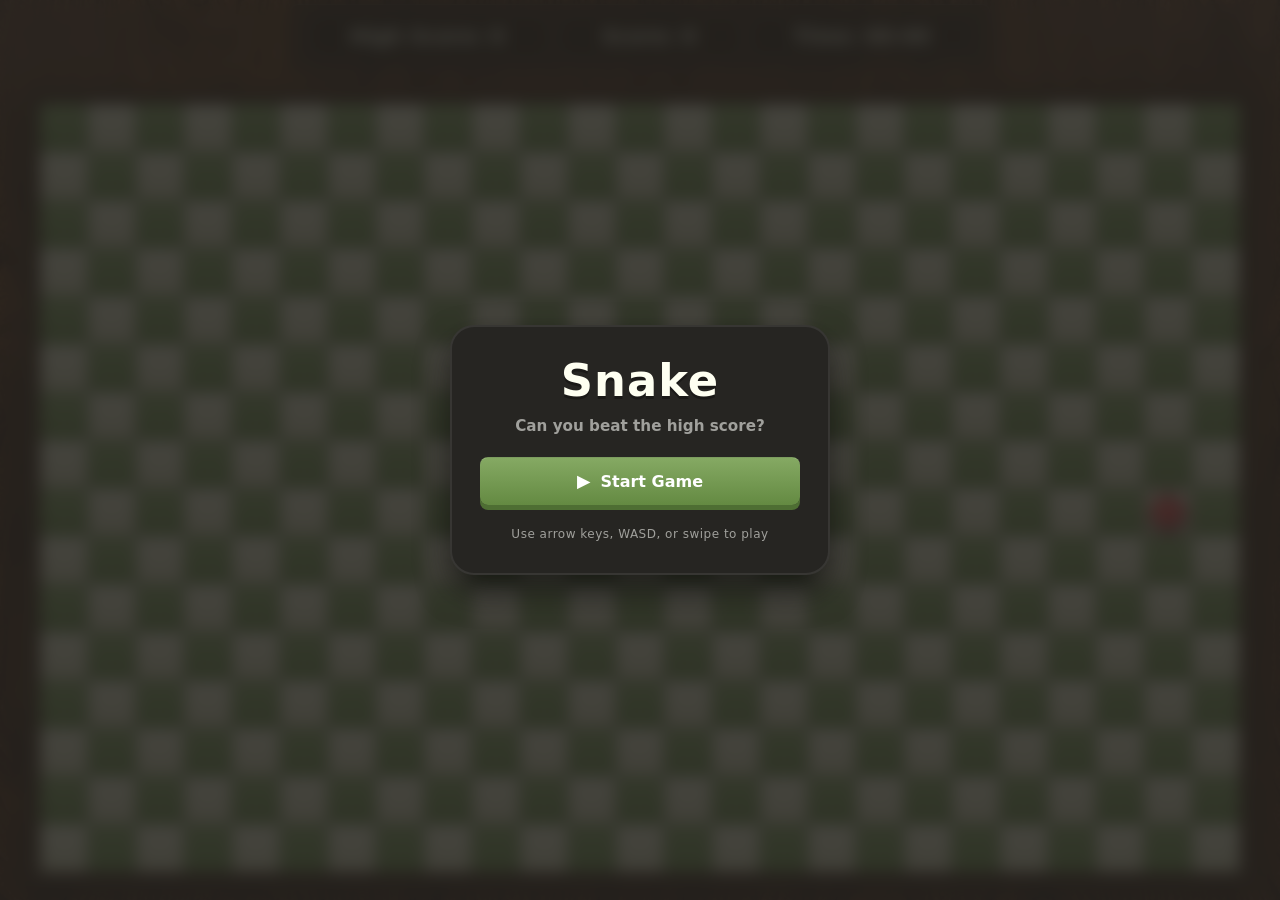
<file: snake game/index.html>
<!DOCTYPE html>
<html lang="en">

<head>
    <meta charset="UTF-8">
    <meta name="viewport" content="width=device-width, initial-scale=1.0, user-scalable=no, viewport-fit=cover">
    <title>Snake Game</title>
    <link rel="stylesheet" href="style.css">
</head>

<body>
    <main>
        <section>
            <div class="infos">
                <div class="info">
                    <h3>High Score: <span id="hscore">0</span></h3>
                </div>
                <div class="info">
                    <h3>Score: <span id="score">0</span></h3>
                </div>
                <div class="info">
                    <h3>Time: <span id="time">00-00</span></h3>
                </div>
            </div>

            <div id="board"></div>
            <p class="swipe-hint">Swipe on the board to control the snake</p>

            <!-- Start Screen Overlay -->
            <div id="start-screen" class="overlay" role="dialog" aria-label="Start Game Screen">
                <div class="overlay-card" id="start-card">
                    <h1 class="overlay-title">Snake</h1>
                    <p class="overlay-subtitle">Can you beat the high score?</p>
                    <button id="start-btn" class="btn-primary overlay-btn">
                        <span class="btn-icon">▶</span> Start Game
                    </button>
                    <p class="swipe-hint" style="display:block;margin-top:4px;">Use arrow keys, WASD, or swipe to play
                    </p>
                </div>

            </div>

            <!-- Game Over Screen Overlay -->
            <div id="game-over-screen" class="overlay hidden" role="dialog" aria-label="Game Over Screen">
                <div class="overlay-card" id="gameover-card">
                    <div class="gameover-icon">💀</div>
                    <h1 class="overlay-title gameover-title">Game Over</h1>
                    <div class="score-panel">
                        <div class="score-item">
                            <span class="score-label">Score</span>
                            <span class="score-value" id="final-score-display">0</span>
                        </div>
                        <div class="score-divider"></div>
                        <div class="score-item">
                            <span class="score-label">Best</span>
                            <span class="score-value" id="final-hscore-display">0</span>
                        </div>
                    </div>
                    <button id="restart-btn" class="btn-primary overlay-btn">
                        <span class="btn-icon">↺</span> Play Again
                    </button>
                    <p class="swipe-hint" style="display:block;margin-top:2px;">Press any direction key or swipe to
                        restart</p>
                </div>
            </div>
        </section>
    </main>
    <script src="script.js"></script>
</body>

</html>
</file>
<file: snake game/style.css>
* {
     margin: 0;
     padding: 0;
     box-sizing: border-box;
 }

 :root {
     --bckgrnd-primary: #302E2B;
     --bckgrnd-secondary: #262522;
     --text-primary: #FEFFF1;
     --text-muted: #A0A09C;

     --cube1: #739552;
     --cube2: #EBECD0;

     --border-radius-1: 8px;
     --board-border-width: 12px;
     --board-border-color: #2b1408;

     /* Button Primary (cube1 / green) */
     --btn1-bg-top: #85a963;
     --btn1-bg-bottom: #648a42;
     --btn1-text-color: #ffffff;
     --btn1-font-family: inherit;
     --btn1-font-size: 1rem;
     --btn1-font-weight: 700;
     --btn1-padding: 12px 28px;
     --btn1-radius: 8px;
     --btn1-top-highlight: rgba(255, 255, 255, 0.15);
     --btn1-bottom-shadow: #4e6e33;

     /* Button Secondary (cube2 / cream) */
     --btn2-bg-top: #f4f5e0;
     --btn2-bg-bottom: #d8d9b8;
     --btn2-text-color: #302E2B;
     --btn2-font-family: inherit;
     --btn2-font-size: 1rem;
     --btn2-font-weight: 700;
     --btn2-padding: 12px 28px;
     --btn2-radius: 8px;
     --btn2-top-highlight: rgba(255, 255, 255, 0.4);
     --btn2-bottom-shadow: #b0b19a;

     /* Responsive block size range */
     --block-size-min: 26px;
     --block-size-max: 50px;
 }

 /* ---- Responsive Breakpoints via Media Queries ---- */
 @media (max-width: 768px) {
     :root {
         --board-border-width: 8px;
         --btn1-font-size: 0.95rem;
         --btn1-padding: 10px 22px;
         --btn2-font-size: 0.95rem;
         --btn2-padding: 10px 22px;
         --block-size-min: 24px;
         --block-size-max: 40px;
     }
 }

 @media (max-width: 480px) {
     :root {
         --board-border-width: 6px;
         --btn1-font-size: 0.9rem;
         --btn1-padding: 10px 18px;
         --btn2-font-size: 0.9rem;
         --btn2-padding: 10px 18px;
         --block-size-min: 22px;
         --block-size-max: 34px;
     }
 }

 @media (max-width: 360px) {
     :root {
         --board-border-width: 5px;
         --block-size-min: 20px;
         --block-size-max: 28px;
     }
 }

 html,
 body {
     height: 100%;
     height: 100dvh;
     width: 100%;
     background: url('wood_texture.png') center / cover no-repeat fixed, #2b1408;
     color: var(--text-primary);
     font-family: system-ui, -apple-system, BlinkMacSystemFont, 'Segoe UI', Roboto, Oxygen, Ubuntu, Cantarell, 'Open Sans', 'Helvetica Neue', sans-serif;
     overflow: hidden;
     -webkit-tap-highlight-color: transparent;
     -webkit-user-select: none;
     user-select: none;
     -webkit-touch-callout: none;
     touch-action: manipulation;
 }

 main,
 section {
     height: 100%;
     height: 100dvh;
     width: 100%;
     display: flex;
     flex-direction: column;
     align-items: center;
 }

 section {
     position: relative;
     padding: env(safe-area-inset-top, 8px) env(safe-area-inset-right, 8px) env(safe-area-inset-bottom, 8px) env(safe-area-inset-left, 8px);
     gap: 8px;
 }

 /* ---- Info Bar ---- */
 section .infos {
     width: 95%;
     max-width: 700px;
     display: flex;
     justify-content: space-between;
     align-items: center;
     flex-wrap: wrap;
     gap: 8px;
     margin-top: 4px;
     background: rgba(0, 0, 0, 0.45);
     backdrop-filter: blur(10px);
     -webkit-backdrop-filter: blur(10px);
     padding: 10px 14px;
     border-radius: var(--border-radius-1);
     border: 1px solid rgba(255, 255, 255, 0.15);
     box-shadow: 0 4px 15px rgba(0, 0, 0, 0.5);
     flex-shrink: 0;
 }

 section .info {
     flex: 1 1 auto;
     min-width: 70px;
     text-align: center;
     padding: 8px 12px;
     font-size: clamp(0.75rem, 2vw, 1.25rem);
     transition: all 0.15s ease-in-out;
     border-radius: var(--border-radius-1);
     border: 1px solid rgba(255, 255, 255, 0.2);
     background: rgba(0, 0, 0, 0.3);
     white-space: nowrap;
 }

 .info h3 {
     font-size: inherit;
     font-weight: 600;
     margin: 0;
     letter-spacing: 0.3px;
 }

 .info:hover {
     background: rgba(255, 255, 255, 0.1);
     border-color: rgba(255, 255, 255, 0.4);
 }

 /* ---- Board ---- */
 #board {
     flex-shrink: 0;
     border: var(--board-border-width) solid var(--board-border-color);
     box-shadow: inset 0 0 15px rgba(0, 0, 0, 0.8), 0 10px 30px rgba(0, 0, 0, 0.7);
     border-radius: 8px;
     overflow: hidden;
     display: grid;
     margin: auto;
     background: var(--bckgrnd-primary);
 }

 .block {
     border: 1px solid rgba(48, 46, 43, 0.5);
     aspect-ratio: 1 / 1;
 }

 .block1 {
     background: linear-gradient(to bottom, #85a963, #648a42);
     box-shadow: inset 0 1px 0 rgba(255, 255, 255, 0.15);
 }

 .block2 {
     background: linear-gradient(to bottom, #f4f5e0, #d8d9b8);
     box-shadow: inset 0 1px 0 rgba(255, 255, 255, 0.4);
 }

 /* ============ Game Elements ============ */
 .snake {
     position: relative;
     z-index: 2;
 }

 .snake::before {
     content: '';
     position: absolute;
     inset: 3px;
     background: radial-gradient(circle at 35% 35%, #52b788, #2d6a4f 70%, #1b4332);
     border-radius: 8px;
     box-shadow: 0 5px 8px rgba(0, 0, 0, 0.55), inset 0 2px 4px rgba(255, 255, 255, 0.4), inset 0 -2px 5px rgba(0, 0, 0, 0.5);
     z-index: 3;
 }

 .snake-tail::before {
     inset: 6px;
     border-radius: 12px;
 }

 .snake-head::before {
     content: '';
     position: absolute;
     inset: 1px;
     background: radial-gradient(circle at 40% 35%, #74c69d, #1b4332 75%, #081c15);
     box-shadow: 0 6px 12px rgba(0, 0, 0, 0.65), inset 0 2px 4px rgba(255, 255, 255, 0.6);
     z-index: 5;
 }

 .snake-head.head-up::before {
     border-radius: 18px 18px 6px 6px;
 }

 .snake-head.head-down::before {
     border-radius: 6px 6px 18px 18px;
 }

 .snake-head.head-left::before {
     border-radius: 18px 6px 6px 18px;
 }

 .snake-head.head-right::before {
     border-radius: 6px 18px 18px 6px;
 }

 .snake-head::after {
     content: '';
     position: absolute;
     width: 6px;
     height: 6px;
     background-color: #ffffff;
     border-radius: 50%;
     z-index: 10;
 }

 .snake-head.head-up::after {
     top: 7px;
     left: 11px;
     box-shadow: 18px 0 0 #ffffff, inset 2px 1px 0 #081c15, 20px 1px 0 #081c15;
 }

 .snake-head.head-down::after {
     bottom: 7px;
     left: 11px;
     box-shadow: 18px 0 0 #ffffff, inset 2px 1px 0 #081c15, 20px 1px 0 #081c15;
 }

 .snake-head.head-left::after {
     left: 7px;
     top: 11px;
     box-shadow: 0 18px 0 #ffffff, inset 1px 2px 0 #081c15, 1px 20px 0 #081c15;
 }

 .snake-head.head-right::after {
     right: 7px;
     top: 11px;
     box-shadow: 0 18px 0 #ffffff, inset 1px 2px 0 #081c15, 1px 20px 0 #081c15;
 }

 .food {
     position: relative;
     z-index: 3;
 }

 .food::before {
     content: '';
     position: absolute;
     inset: 6px;
     background: radial-gradient(circle at 35% 35%, #ff5252, #e63946 65%, #9a0007);
     border-radius: 50% 50% 45% 45%;
     box-shadow: 0 6px 12px rgba(0, 0, 0, 0.65), 0 0 15px rgba(230, 57, 70, 0.6), inset 0 -3px 4px rgba(0, 0, 0, 0.35);
     z-index: 4;
 }

 .food::after {
     content: '';
     position: absolute;
     top: 2px;
     left: 48%;
     transform: translateX(-50%);
     width: 3px;
     height: 6px;
     background-color: #4a2c11;
     border-radius: 2px 2px 0 0;
     box-shadow: 3px 1px 0 #2a9d8f;
     z-index: 5;
 }

 /* ---- Animations ---- */
 @keyframes overlayFadeIn {
     from {
         opacity: 0;
     }

     to {
         opacity: 1;
     }
 }

 @keyframes popIn {
     0% {
         opacity: 0;
         transform: scale(0.8) translateY(20px);
     }

     100% {
         opacity: 1;
         transform: scale(1) translateY(0);
     }
 }

 @keyframes floatBounce {

     0%,
     100% {
         transform: translateY(0);
     }

     50% {
         transform: translateY(-8px);
     }
 }

 @keyframes skullWiggle {

     0%,
     100% {
         transform: rotate(0deg) scale(1);
     }

     25% {
         transform: rotate(-10deg) scale(1.1);
     }

     75% {
         transform: rotate(10deg) scale(1.1);
     }
 }

 @keyframes btnGlow {

     0%,
     100% {
         box-shadow: 0 5px 0 #4e6e33, 0 0 0 rgba(133, 169, 99, 0);
     }

     50% {
         box-shadow: 0 5px 0 #4e6e33, 0 0 16px rgba(133, 169, 99, 0.4);
     }
 }

 /* ---- Overlay Container ---- */
 .overlay {
     position: absolute;
     inset: 0;
     z-index: 20;
     display: flex;
     flex-direction: column;
     align-items: center;
     justify-content: center;
     background: rgba(38, 37, 34, 0.85);
     backdrop-filter: blur(8px);
     -webkit-backdrop-filter: blur(8px);
     animation: overlayFadeIn 0.25s ease-out both;
     padding: 16px;
 }

 .overlay.hidden {
     display: none;
 }

 .overlay-particles {
     position: absolute;
     inset: 0;
     width: 100%;
     height: 100%;
     pointer-events: none;
     z-index: 0;
 }

 /* ---- Glass Card ---- */
 .overlay-card {
     position: relative;
     z-index: 1;
     width: 90%;
     max-width: 380px;
     background-color: var(--bckgrnd-secondary);
     border: 2px solid rgba(255, 255, 255, 0.08);
     border-radius: 24px;
     padding: clamp(20px, 4vw, 32px) clamp(18px, 3.5vw, 28px);
     display: flex;
     flex-direction: column;
     align-items: center;
     gap: clamp(12px, 2vw, 18px);
     box-shadow: 0 16px 32px rgba(0, 0, 0, 0.5);
     animation: popIn 0.4s cubic-bezier(0.175, 0.885, 0.32, 1.275) both;
 }

 @media (max-width: 480px) {
     .overlay-card {
         width: 94%;
         max-width: 340px;
         border-radius: 18px;
         padding: 18px 14px;
         gap: 10px;
     }
 }

 @media (max-width: 360px) {
     .overlay-card {
         width: 96%;
         max-width: 300px;
         border-radius: 14px;
         padding: 14px 10px;
         gap: 8px;
     }
 }

 /* ---- Snake Header Icon ---- */
 .overlay-snake-icon {
     display: flex;
     gap: 8px;
     align-items: center;
     animation: floatBounce 2s ease-in-out infinite;
     margin-bottom: 2px;
 }

 .snake-dot {
     width: clamp(14px, 2.5vw, 18px);
     height: clamp(14px, 2.5vw, 18px);
     background-color: var(--cube1);
     border-radius: 6px;
     box-shadow: 0 3px 0 #4e6e33;
 }

 .snake-head-dot {
     width: clamp(18px, 3vw, 22px);
     height: clamp(18px, 3vw, 22px);
     background-color: #85a963;
     border-radius: 8px;
     box-shadow: 0 3px 0 #4e6e33;
 }

 /* ---- Typography ---- */
 .overlay-title {
     font-size: clamp(2rem, 5vw, 2.8rem);
     font-weight: 800;
     color: var(--text-primary);
     letter-spacing: 1px;
     margin: 0;
     line-height: 1;
     text-shadow: 0 3px 0 rgba(0, 0, 0, 0.3);
 }

 .overlay-subtitle {
     font-size: clamp(0.8rem, 1.8vw, 0.95rem);
     color: var(--text-muted);
     font-weight: 600;
     margin: -4px 0 4px 0;
     text-align: center;
 }

 /* ---- Buttons ---- */
 .btn-primary {
     width: 100%;
     font-family: inherit;
     font-size: var(--btn1-font-size, 1.1rem);
     font-weight: var(--btn1-font-weight, 700);
     color: var(--btn1-text-color, #ffffff);
     background: linear-gradient(to bottom, var(--btn1-bg-top, #85a963), var(--btn1-bg-bottom, #648a42));
     box-shadow: 0 5px 0 #4e6e33;
     border: none;
     border-top: 1px solid var(--btn1-top-highlight, rgba(255, 255, 255, 0.25));
     border-radius: var(--btn1-radius, 12px);
     padding: clamp(12px, 2.5vw, 14px) clamp(20px, 4vw, 24px);
     display: inline-flex;
     align-items: center;
     justify-content: center;
     gap: 10px;
     cursor: pointer;
     user-select: none;
     transition: transform 0.1s ease, filter 0.15s ease;
     min-height: 44px;
     -webkit-tap-highlight-color: transparent;
 }

 .btn-primary:hover {
     filter: brightness(1.08);
 }

 .btn-primary:active {
     transform: translateY(4px);
     box-shadow: 0 1px 0 var(--btn1-bottom-shadow, #4e6e33);
 }

 .overlay-btn {
     animation: btnGlow 2.5s ease-in-out infinite;
 }

 .btn-icon {
     font-size: 1.1em;
     line-height: 1;
 }

 /* ---- Game Over Specifics ---- */
 .gameover-icon {
     font-size: clamp(2.5rem, 6vw, 3.5rem);
     animation: skullWiggle 1s ease-in-out infinite;
     margin-bottom: -8px;
 }

 .gameover-title {
     color: #e74c3c;
 }

 .score-panel {
     display: flex;
     align-items: center;
     width: 100%;
     background: var(--bckgrnd-secondary);
     border-radius: 16px;
     padding: clamp(10px, 2vw, 16px);
     border: 1px solid rgba(255, 255, 255, 0.05);
 }

 .score-item {
     flex: 1;
     display: flex;
     flex-direction: column;
     align-items: center;
     gap: 4px;
 }

 .score-label {
     font-size: clamp(0.65rem, 1.3vw, 0.75rem);
     font-weight: 700;
     text-transform: uppercase;
     letter-spacing: 1px;
     color: var(--text-muted);
 }

 .score-value {
     font-size: clamp(1.4rem, 3vw, 2rem);
     font-weight: 800;
     color: var(--cube2);
     line-height: 1;
 }

 .score-divider {
     width: 2px;
     height: clamp(28px, 5vw, 36px);
     background: rgba(255, 255, 255, 0.1);
     border-radius: 2px;
 }

 /* ---- Mobile swipe hint ---- */
 .swipe-hint {
     display: none;
     font-size: 0.75rem;
     color: var(--text-muted);
     text-align: center;
     margin-top: 2px;
     letter-spacing: 0.5px;
 }

 @media (max-width: 768px) {
     .swipe-hint {
         display: block;
     }
 }
</file>
